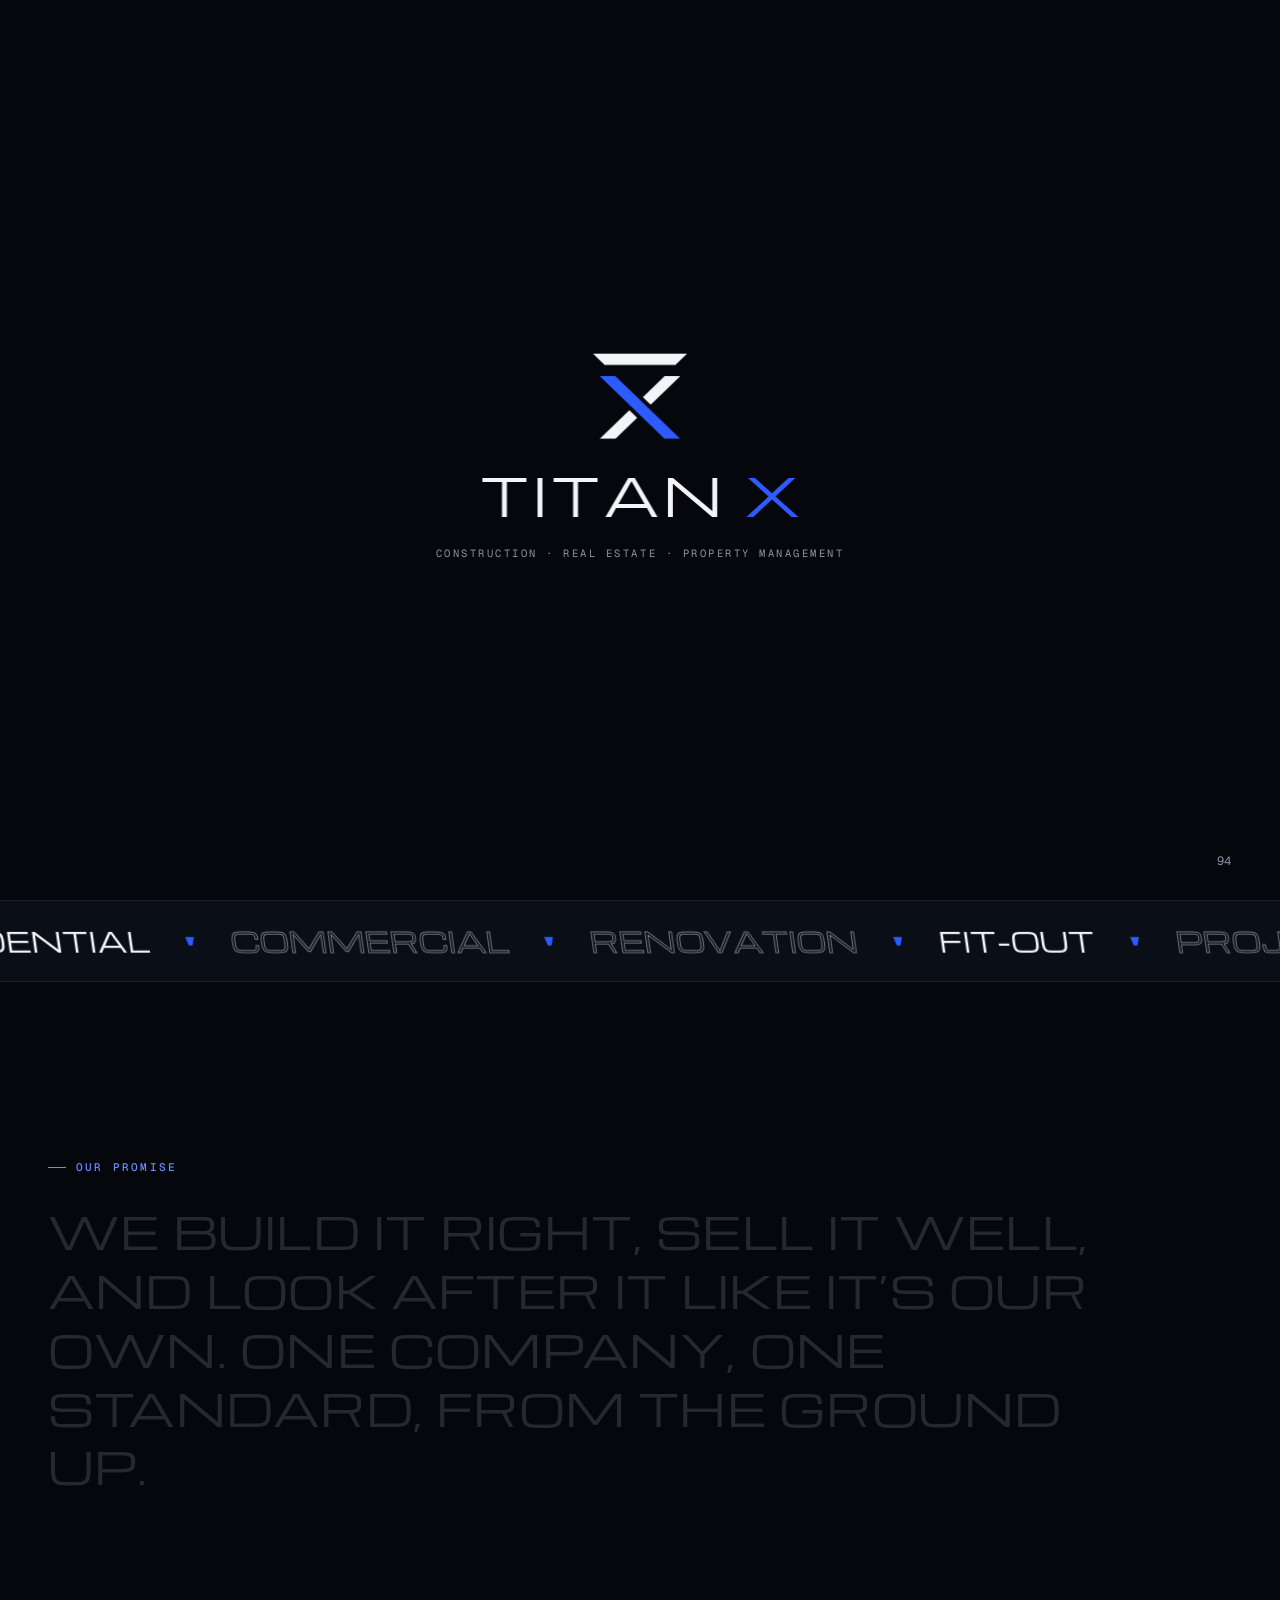
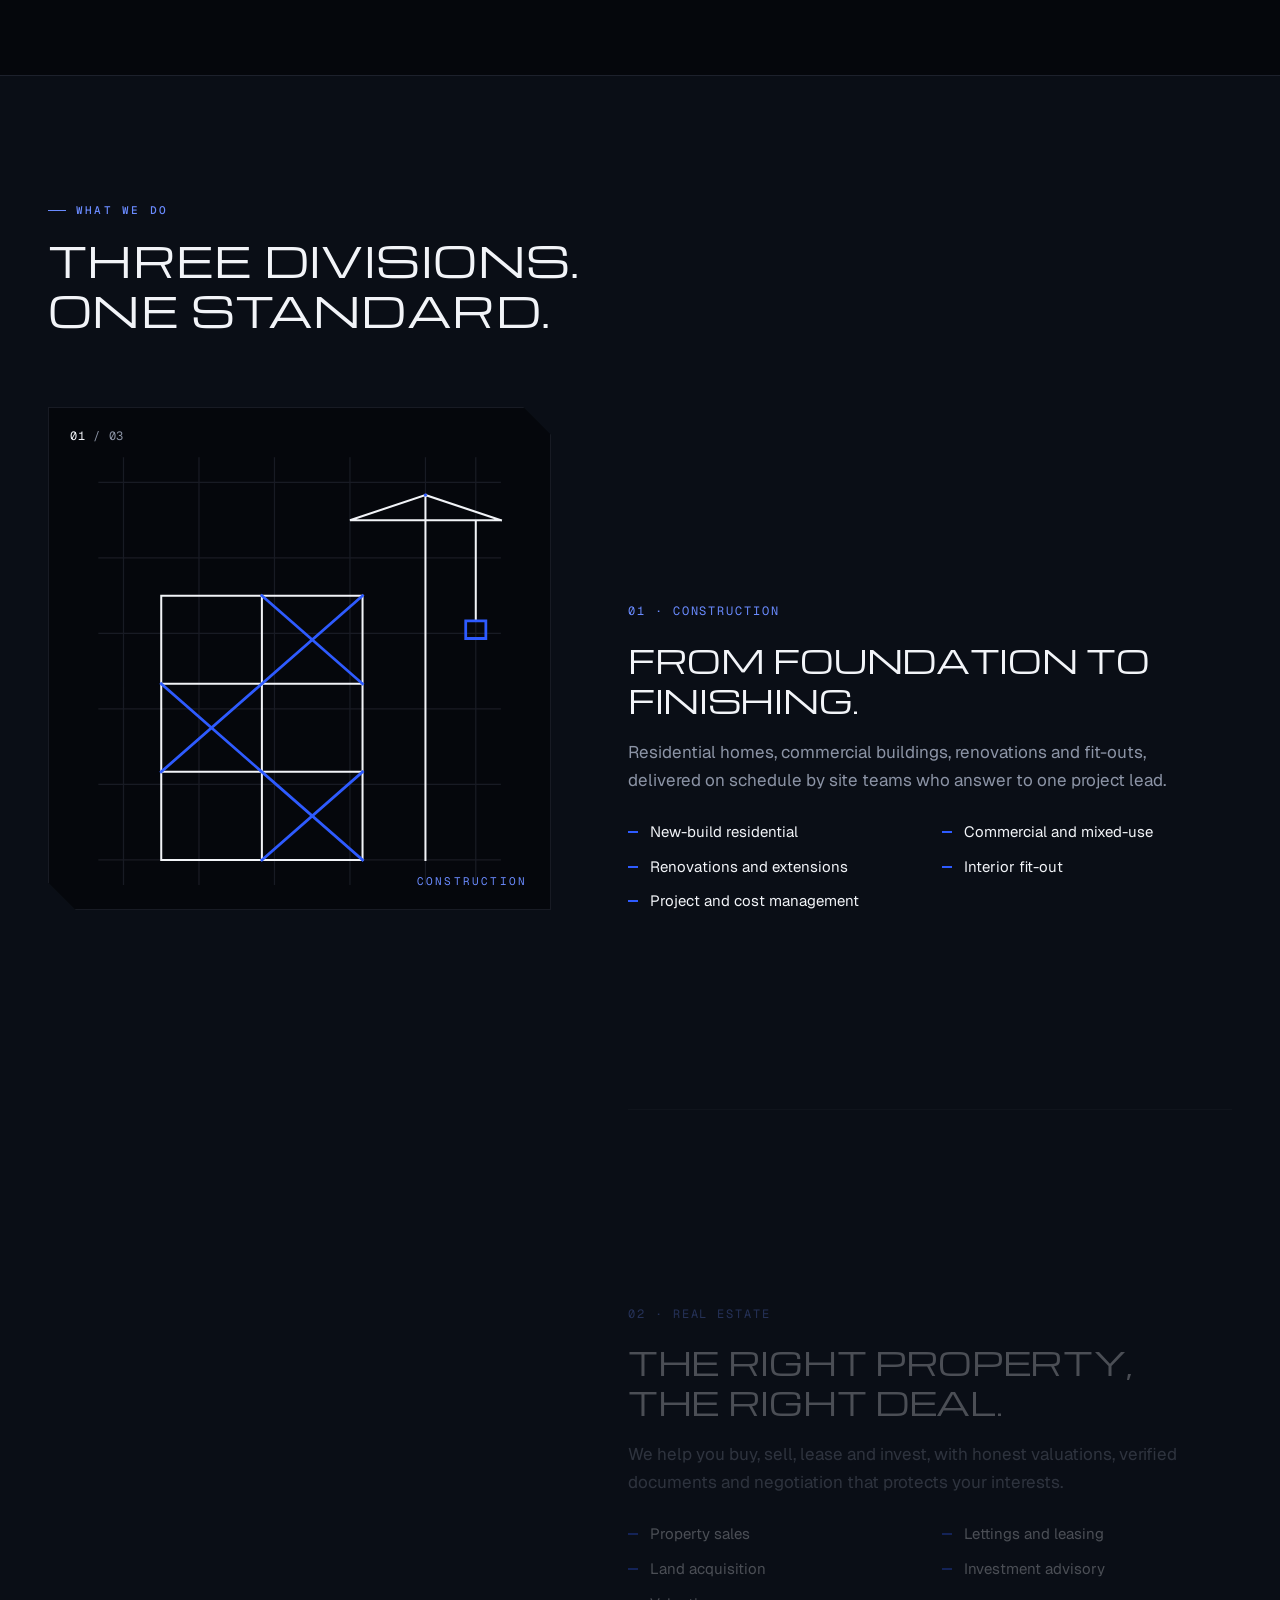
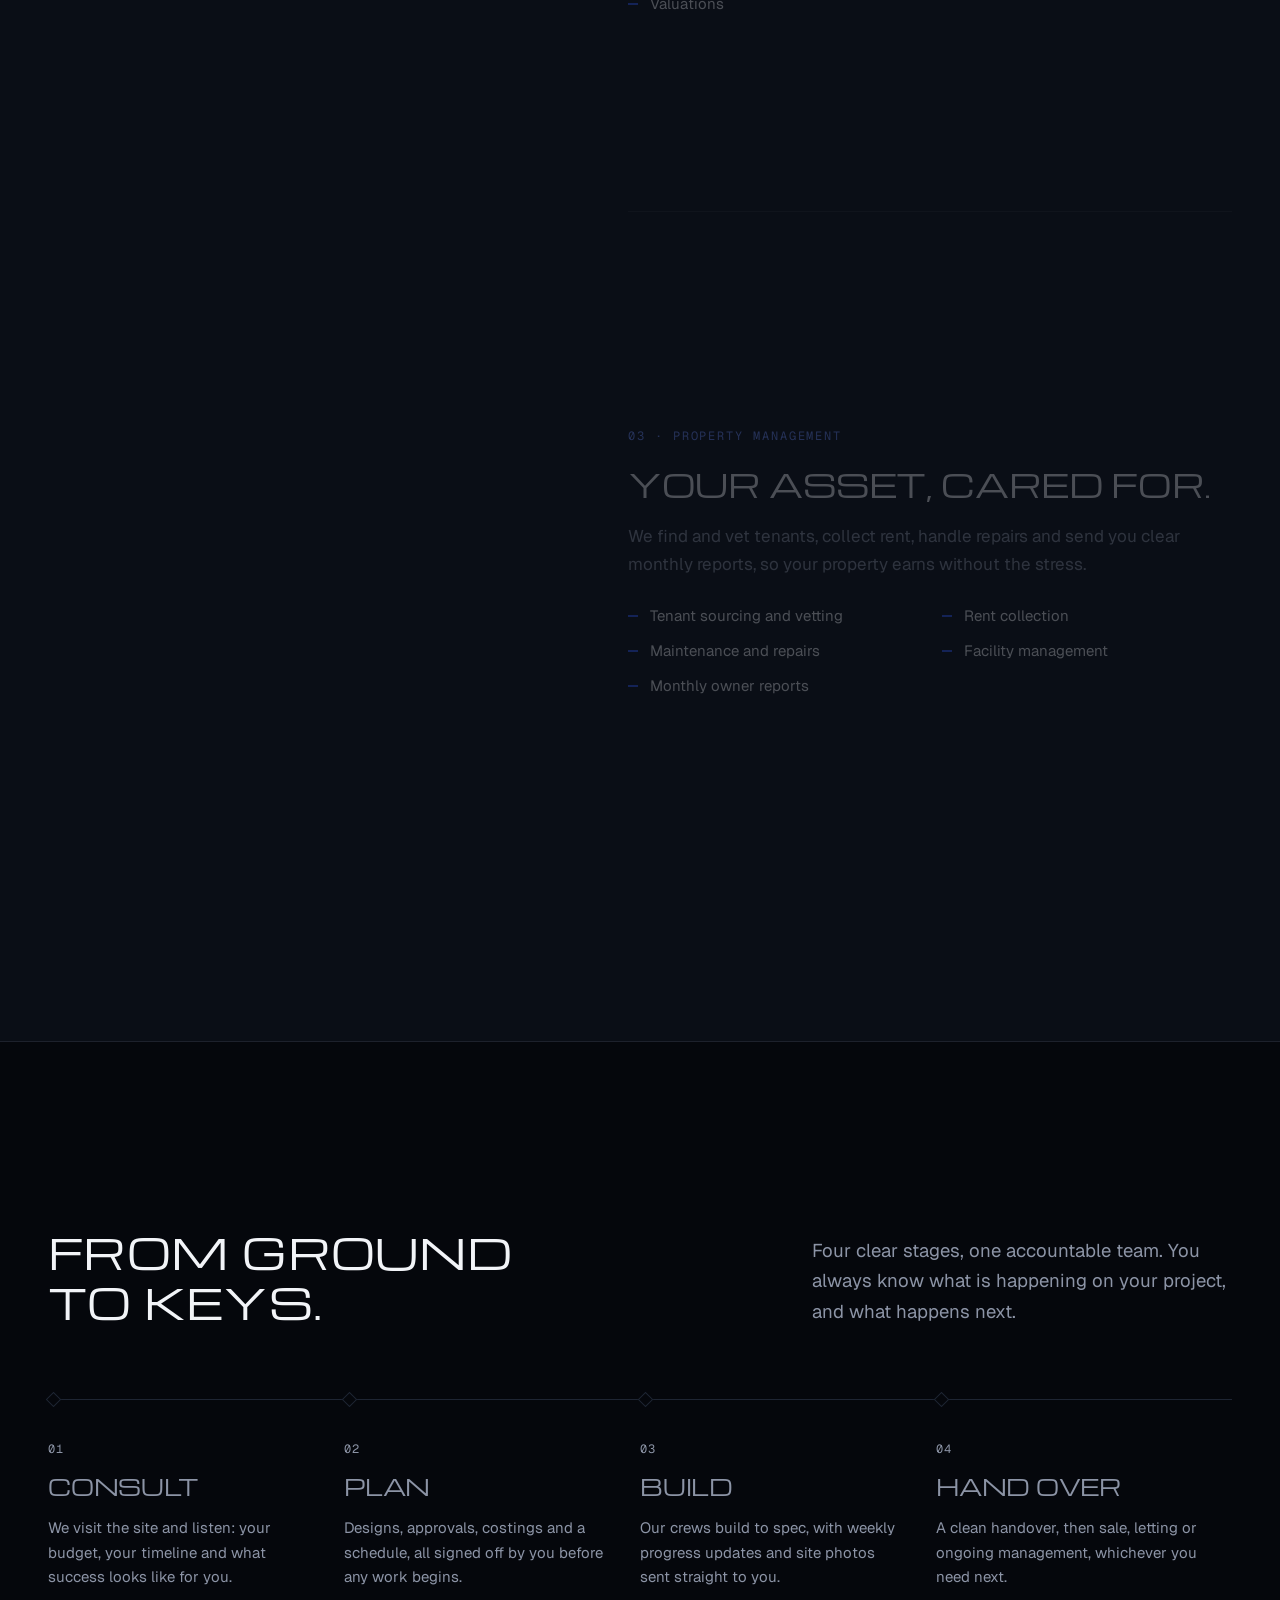
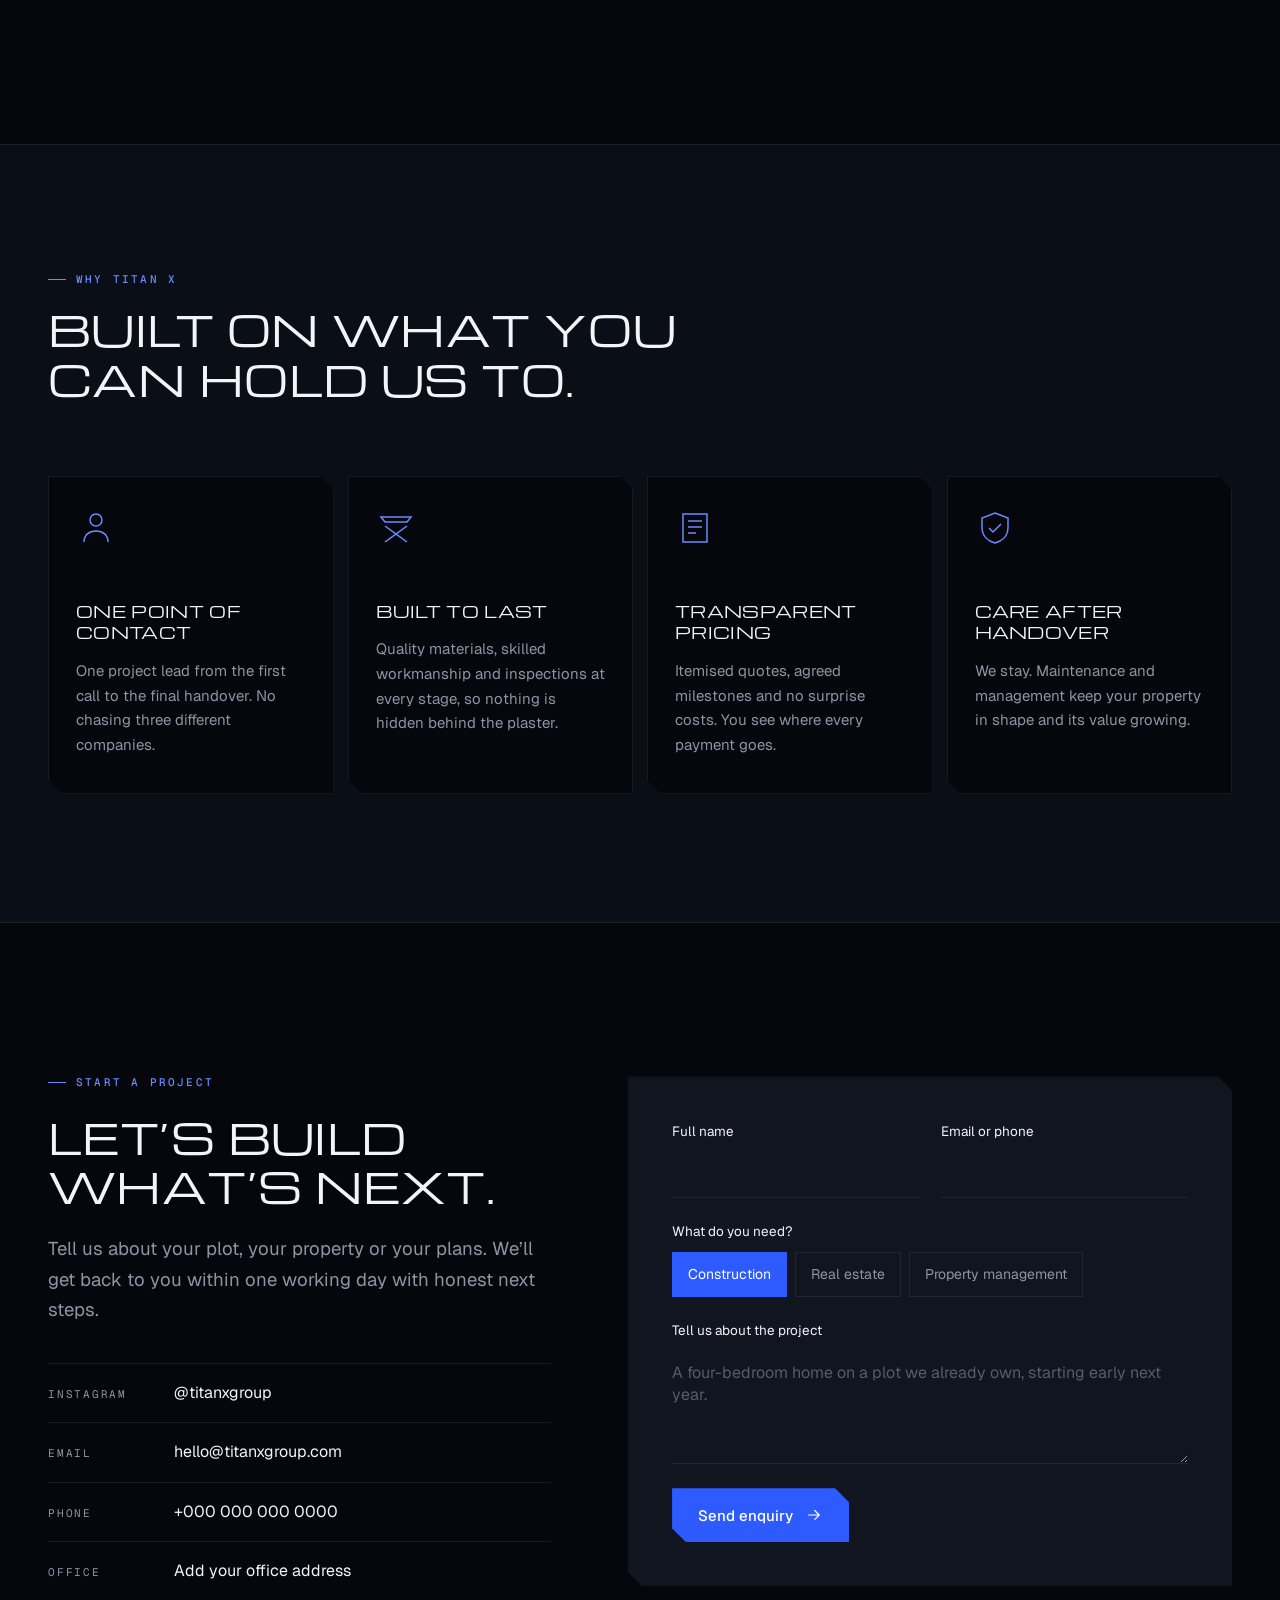
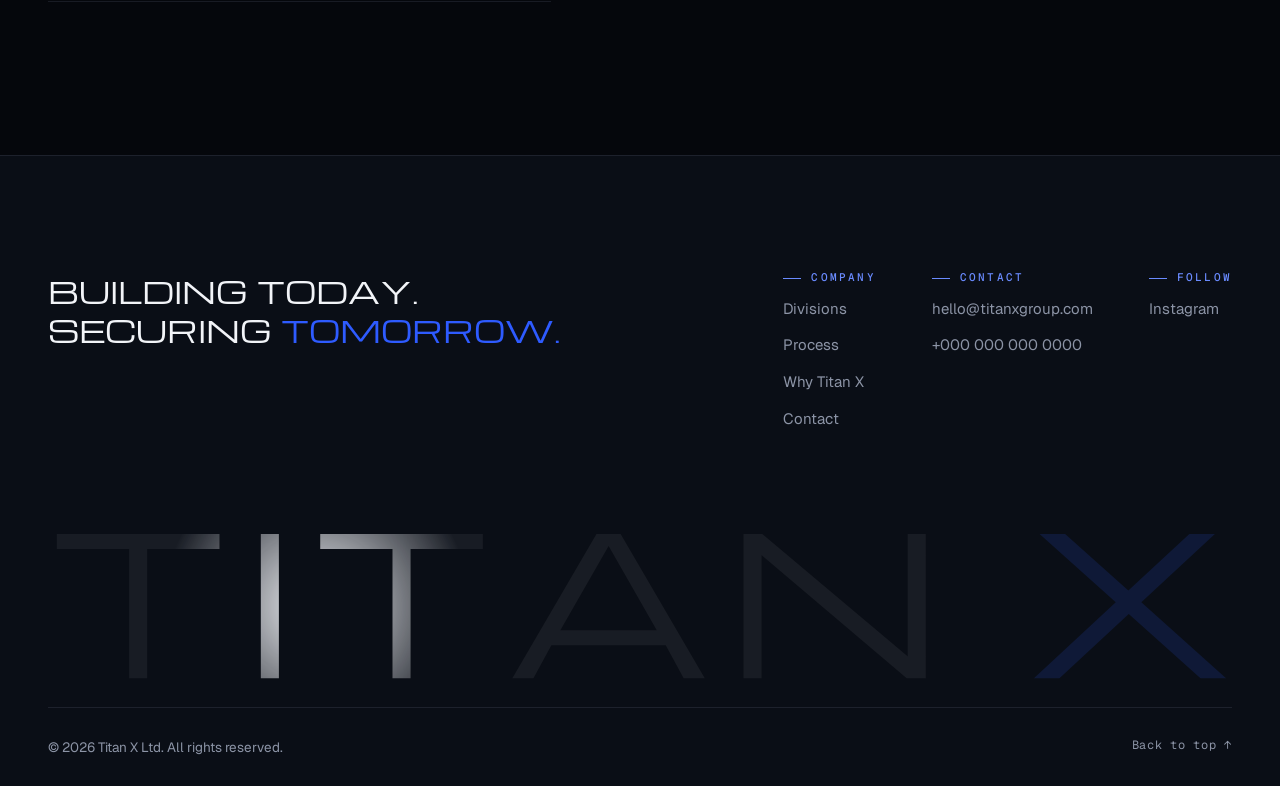
<file: website/index.html>
<!doctype html>
<html lang="en" class="is-loading">
<head>
<meta charset="utf-8">
<meta name="viewport" content="width=device-width, initial-scale=1, viewport-fit=cover">
<title>Titan X · Building today. Securing tomorrow.</title>
<meta name="description" content="Titan X builds, sells and manages property under one roof: construction, real estate and property management delivered by one accountable team.">
<meta name="theme-color" content="#05070C">
<meta property="og:type" content="website">
<meta property="og:site_name" content="Titan X">
<meta property="og:title" content="Titan X · Building today. Securing tomorrow.">
<meta property="og:description" content="Construction, real estate and property management under one roof.">
<link rel="icon" type="image/svg+xml" href="favicon.svg">
<link rel="preconnect" href="https://fonts.googleapis.com">
<link rel="preconnect" href="https://fonts.gstatic.com" crossorigin>
<link rel="stylesheet" href="https://fonts.googleapis.com/css2?family=Michroma&family=Geist:wght@300;400;500&family=Geist+Mono:wght@400;500&display=swap">
<link rel="stylesheet" href="style.css">
<script>
  // Skip the intro for visitors who prefer less motion
  if (matchMedia("(prefers-reduced-motion: reduce)").matches) document.documentElement.classList.remove("is-loading");
</script>
</head>
<body>
<svg width="0" height="0" style="position:absolute" aria-hidden="true">
<defs><mask id="tx-weave" maskUnits="userSpaceOnUse" x="0" y="0" width="100" height="100"><rect width="100" height="100" fill="#fff"/><polygon points="14,34 28,34 86,90 72,90" fill="#000" stroke="#000" stroke-width="7"/></mask></defs>
<symbol id="tx-mark" viewBox="0 0 100 100"><polygon points="8,14 92,14 81.6,24 18.4,24" fill="currentColor"/><polygon points="72,34 86,34 28,90 14,90" fill="currentColor" mask="url(#tx-weave)"/><polygon points="14,34 28,34 86,90 72,90" style="fill:var(--blue)"/></symbol>
<symbol id="tx-word" viewBox="0 0 819 100" fill="currentColor"><path d="M56.1 100.0V10.4H6.1V0.0H118.6V10.4H68.6V100.0Z" /><path d="M147.2 100.0V0.0H159.7V100.0Z" /><path d="M238.3 100.0V10.4H188.3V0.0H300.8V10.4H250.8V100.0Z" /><path d="M321.1 100.0 379.4 0.0H396.1L454.4 100.0H439.8L427.3 77.0H348.2L335.7 100.0ZM354.4 66.6H421.1L387.8 8.3Z" /><path d="M481.1 100.0V0.0H494.1L594.6 84.5H594.7V0.0H607.2V100.0H594.2L493.7 14.7H493.6V100.0Z" /><path d="M681.8 100.0 738.6 47.2 685.9 0.0H703.6L747.3 39.1L789.5 0.0H807.2L756.3 47.2L815.1 100.0H797.4L747.6 55.3L699.5 100.0Z" style="fill:var(--blue)"/></symbol>
</svg>
<a class="skip-link" href="#main">Skip to content</a>

<!-- intro: the Truss mark assembles, then the curtain lifts -->
<div class="loader" data-loader aria-hidden="true">
  <div class="loader-inner">
    <svg class="ld-mark" viewBox="0 0 100 100">
      <polygon class="ld-beam" points="8,14 92,14 81.6,24 18.4,24"/>
      <g class="ld-back"><polygon points="72,34 86,34 28,90 14,90" mask="url(#tx-weave)"/></g>
      <g class="ld-front"><polygon points="14,34 28,34 86,90 72,90"/></g>
    </svg>
    <svg class="ld-word" viewBox="0 0 819 100"><path class="ld-l" style="--i:0" d="M56.1 100.0V10.4H6.1V0.0H118.6V10.4H68.6V100.0Z" /><path class="ld-l" style="--i:1" d="M147.2 100.0V0.0H159.7V100.0Z" /><path class="ld-l" style="--i:2" d="M238.3 100.0V10.4H188.3V0.0H300.8V10.4H250.8V100.0Z" /><path class="ld-l" style="--i:3" d="M321.1 100.0 379.4 0.0H396.1L454.4 100.0H439.8L427.3 77.0H348.2L335.7 100.0ZM354.4 66.6H421.1L387.8 8.3Z" /><path class="ld-l" style="--i:4" d="M481.1 100.0V0.0H494.1L594.6 84.5H594.7V0.0H607.2V100.0H594.2L493.7 14.7H493.6V100.0Z" /><path class="ld-l" style="--i:5" d="M681.8 100.0 738.6 47.2 685.9 0.0H703.6L747.3 39.1L789.5 0.0H807.2L756.3 47.2L815.1 100.0H797.4L747.6 55.3L699.5 100.0Z"/></svg>
    <span class="ld-tag mono">Construction · Real estate · Property management</span>
  </div>
  <div class="ld-count mono"><span data-count>00</span></div>
</div>

<div class="cursor" aria-hidden="true"><span class="cursor-dot"></span><span class="cursor-ring"></span></div>
<div class="progress" aria-hidden="true"><span></span></div>

<header class="site-header">
  <div class="container nav">
    <a class="brand" href="#top" aria-label="Titan X, back to top">
      <svg class="brand-mark" aria-hidden="true"><use href="#tx-mark"/></svg>
      <svg class="brand-word" viewBox="0 0 819 100" aria-hidden="true"><use href="#tx-word"/></svg>
    </a>
    <nav aria-label="Main">
      <ul class="nav-links">
        <li><a href="#divisions">Divisions</a></li>
        <li><a href="#process">Process</a></li>
        <li><a href="#why">Why Titan X</a></li>
        <li><a href="#contact">Contact</a></li>
      </ul>
    </nav>
    <div class="nav-cta">
      <a class="btn btn-sm btn-blue cut hide-sm" href="#contact" data-magnetic><span>Start a project</span><svg class="icon" viewBox="0 0 24 24" aria-hidden="true"><path d="M5 12h14M13 6l6 6-6 6"/></svg></a>
      <button type="button" class="menu-toggle" data-menu aria-label="Open menu" aria-controls="drawer" aria-expanded="false"><span></span><span></span></button>
    </div>
  </div>
</header>

<div class="drawer" id="drawer" hidden>
  <nav class="container drawer-links" aria-label="Mobile">
    <a href="#divisions"><span class="mono">01</span>Divisions</a>
    <a href="#process"><span class="mono">02</span>Process</a>
    <a href="#why"><span class="mono">03</span>Why Titan X</a>
    <a href="#contact"><span class="mono">04</span>Contact</a>
  </nav>
  <div class="container drawer-foot">
    <a class="btn btn-blue cut" href="#contact">Start a project <svg class="icon" viewBox="0 0 24 24" aria-hidden="true"><path d="M5 12h14M13 6l6 6-6 6"/></svg></a>
    <a class="mono" href="https://www.instagram.com/titanxgroup" target="_blank" rel="noopener">@titanxgroup</a>
  </div>
</div>

<main id="main">

<!-- HERO -->
<section class="hero" id="top">
  <canvas class="hero-canvas" data-hero aria-hidden="true"></canvas>
  <div class="hero-glow" aria-hidden="true"></div>
  <div class="container hero-inner">
    <div class="hero-copy">
      <span class="eyebrow hero-in" style="--d:0">Construction · Real estate · Property management</span>
      <h1 class="hero-title">
        <span class="line"><span class="hero-in" style="--d:1">Building today.</span></span>
        <span class="line"><span class="hero-in" style="--d:2">Securing</span></span>
        <span class="line"><span class="hero-in accent" style="--d:3">tomorrow.</span></span>
      </h1>
      <p class="lead hero-in" style="--d:4">Titan X builds, sells and manages property under one roof. One team takes your project from the first drawing to the keys, and looks after it long after.</p>
      <div class="actions hero-in" style="--d:5">
        <a class="btn btn-blue cut" href="#contact" data-magnetic><span>Start a project</span><svg class="icon" viewBox="0 0 24 24" aria-hidden="true"><path d="M5 12h14M13 6l6 6-6 6"/></svg></a>
        <a class="btn btn-ghost cut" href="#divisions" data-magnetic><span>Explore our divisions</span></a>
      </div>
    </div>
  </div>
  <div class="container hero-foot hero-in" style="--d:6">
    <a href="#div-construction"><span class="mono">01</span><strong>Build</strong><span>Residential and commercial construction</span></a>
    <a href="#div-realestate"><span class="mono">02</span><strong>Sell and lease</strong><span>Sales, lettings and investment</span></a>
    <a href="#div-management"><span class="mono">03</span><strong>Manage</strong><span>Tenants, rent and maintenance</span></a>
    <span class="scroll-cue mono" aria-hidden="true"><i></i>Scroll</span>
  </div>
</section>

<!-- MARQUEE -->
<div class="marquee" data-marquee aria-label="Our services">
  <div class="marquee-track" data-track>
    <span>Residential</span><i></i><span>Commercial</span><i></i><span>Renovation</span><i></i><span>Fit-out</span><i></i><span>Project management</span><i></i><span>Sales</span><i></i><span>Lettings</span><i></i><span>Investment</span><i></i><span>Facility management</span><i></i><span>Maintenance</span><i></i>
  </div>
</div>

<!-- STATEMENT -->
<section class="statement">
  <div class="container">
    <span class="eyebrow" data-reveal>Our promise</span>
    <p class="statement-text" data-scrub>We build it right, sell it well, and look after it like it’s our own. One company, one standard, from the ground up.</p>
  </div>
</section>

<!-- DIVISIONS -->
<section class="divisions" id="divisions">
  <div class="container">
    <div class="sec-head">
      <span class="eyebrow" data-reveal>What we do</span>
      <h2 data-split>Three divisions. One standard.</h2>
    </div>
    <div class="div-grid">
      <div class="div-visual" aria-hidden="true">
        <div class="div-visual-inner">
          <div class="dv-index mono"><span data-dv-num>01</span> / 03</div>
          <svg class="dv-art" viewBox="0 0 400 400" data-dv-art>
            <!-- grid -->
            <g class="dv-grid">
              <path d="M40 360H360M40 300H360M40 240H360M40 180H360M40 120H360M40 60H360M60 40V380M120 40V380M180 40V380M240 40V380M300 40V380M340 40V380"/>
            </g>
            <!-- 01 construction: steel frame with cross-bracing and a crane -->
            <g class="dv-scene" data-scene="0">
              <path pathLength="1" d="M90 360V150M170 360V150M250 360V150M90 150H250M90 220H250M90 290H250M90 360H250"/>
              <path pathLength="1" class="b" d="M90 290L170 220M170 290L90 220M170 360L250 290M250 360L170 290M170 220L250 150M250 220L170 150"/>
              <path pathLength="1" d="M300 360V70M280 90H360M300 70L360 90M300 70L240 90H300M340 90V170"/>
              <path pathLength="1" class="b" d="M332 170h16v14h-16z"/>
            </g>
            <!-- 02 real estate: house with roof, window grid and key -->
            <g class="dv-scene" data-scene="1">
              <path pathLength="1" class="b" d="M70 210L200 90L330 210"/>
              <path pathLength="1" d="M100 190V350H300V190"/>
              <path pathLength="1" d="M175 350V270H225V350"/>
              <path pathLength="1" class="b" d="M180 160h18v18h-18zM202 160h18v18h-18zM180 182h18v18h-18zM202 182h18v18h-18z"/>
              <path pathLength="1" d="M60 350H340"/>
              <path pathLength="1" class="b" d="M255 300a14 14 0 1 0 0.1 0M269 314H310M296 314v12M306 314v8"/>
            </g>
            <!-- 03 property management: tower with lit windows and a shield -->
            <g class="dv-scene" data-scene="2">
              <path pathLength="1" d="M110 360V80H230V360M230 160H300V360M80 360H330"/>
              <path pathLength="1" d="M130 110h20v20h-20zM170 110h20v20h-20zM130 150h20v20h-20zM170 150h20v20h-20zM130 190h20v20h-20zM170 190h20v20h-20zM130 230h20v20h-20zM170 230h20v20h-20zM130 270h20v20h-20zM170 270h20v20h-20zM250 190h30v20h-30zM250 230h30v20h-30zM250 270h30v20h-30z"/>
              <path pathLength="1" class="b" d="M300 70L340 84V116C340 140 322 154 300 162C278 154 260 140 260 116V84Z"/>
              <path pathLength="1" class="b" d="M283 114L296 127L318 104"/>
            </g>
          </svg>
          <div class="dv-caption mono" data-dv-cap>Construction</div>
        </div>
      </div>

      <div class="div-list">
        <article class="div-block" id="div-construction" data-div="0">
          <span class="num mono">01 · Construction</span>
          <h3>From foundation to finishing.</h3>
          <p>Residential homes, commercial buildings, renovations and fit-outs, delivered on schedule by site teams who answer to one project lead.</p>
          <ul class="ticks">
            <li>New-build residential</li><li>Commercial and mixed-use</li><li>Renovations and extensions</li><li>Interior fit-out</li><li>Project and cost management</li>
          </ul>
        </article>
        <article class="div-block" id="div-realestate" data-div="1">
          <span class="num mono">02 · Real estate</span>
          <h3>The right property, the right deal.</h3>
          <p>We help you buy, sell, lease and invest, with honest valuations, verified documents and negotiation that protects your interests.</p>
          <ul class="ticks">
            <li>Property sales</li><li>Lettings and leasing</li><li>Land acquisition</li><li>Investment advisory</li><li>Valuations</li>
          </ul>
        </article>
        <article class="div-block" id="div-management" data-div="2">
          <span class="num mono">03 · Property management</span>
          <h3>Your asset, cared for.</h3>
          <p>We find and vet tenants, collect rent, handle repairs and send you clear monthly reports, so your property earns without the stress.</p>
          <ul class="ticks">
            <li>Tenant sourcing and vetting</li><li>Rent collection</li><li>Maintenance and repairs</li><li>Facility management</li><li>Monthly owner reports</li>
          </ul>
        </article>
      </div>
    </div>
  </div>
</section>

<!-- PROCESS -->
<section class="process-sec" id="process" data-process>
  <div class="container">
    <div class="sec-head row">
      <div>
        <span class="eyebrow" data-reveal>How we work</span>
        <h2 data-split>From ground to keys.</h2>
      </div>
      <p class="lead" data-reveal>Four clear stages, one accountable team. You always know what is happening on your project, and what happens next.</p>
    </div>
    <div class="process-rail" aria-hidden="true"><span></span></div>
    <ol class="process">
      <li data-step><span class="node"></span><span class="num mono">01</span><h3>Consult</h3><p>We visit the site and listen: your budget, your timeline and what success looks like for you.</p></li>
      <li data-step><span class="node"></span><span class="num mono">02</span><h3>Plan</h3><p>Designs, approvals, costings and a schedule, all signed off by you before any work begins.</p></li>
      <li data-step><span class="node"></span><span class="num mono">03</span><h3>Build</h3><p>Our crews build to spec, with weekly progress updates and site photos sent straight to you.</p></li>
      <li data-step><span class="node"></span><span class="num mono">04</span><h3>Hand over</h3><p>A clean handover, then sale, letting or ongoing management, whichever you need next.</p></li>
    </ol>
  </div>
</section>

<!-- WHY -->
<section class="why" id="why">
  <div class="container">
    <div class="sec-head">
      <span class="eyebrow" data-reveal>Why Titan X</span>
      <h2 data-split>Built on what you can hold us to.</h2>
    </div>
    <div class="cards">
      <article class="card cut" data-spot data-reveal>
        <svg class="card-ic" viewBox="0 0 40 40" aria-hidden="true"><path d="M20 6a6 6 0 1 1 0 12a6 6 0 0 1 0-12zM8 34c0-7 5-11 12-11s12 4 12 11"/></svg>
        <h3>One point of contact</h3>
        <p>One project lead from the first call to the final handover. No chasing three different companies.</p>
      </article>
      <article class="card cut" data-spot data-reveal>
        <svg class="card-ic" viewBox="0 0 40 40" aria-hidden="true"><path d="M5 9h30l-4 5H9zM9 18l22 16M31 18L9 34"/></svg>
        <h3>Built to last</h3>
        <p>Quality materials, skilled workmanship and inspections at every stage, so nothing is hidden behind the plaster.</p>
      </article>
      <article class="card cut" data-spot data-reveal>
        <svg class="card-ic" viewBox="0 0 40 40" aria-hidden="true"><path d="M8 6h24v28H8zM13 13h14M13 19h14M13 25h8"/></svg>
        <h3>Transparent pricing</h3>
        <p>Itemised quotes, agreed milestones and no surprise costs. You see where every payment goes.</p>
      </article>
      <article class="card cut" data-spot data-reveal>
        <svg class="card-ic" viewBox="0 0 40 40" aria-hidden="true"><path d="M20 5l13 5v10c0 8-6 13-13 15C13 33 7 28 7 20V10zM14 20l4 4 8-8"/></svg>
        <h3>Care after handover</h3>
        <p>We stay. Maintenance and management keep your property in shape and its value growing.</p>
      </article>
    </div>
  </div>
</section>

<!-- CONTACT -->
<section class="contact" id="contact">
  <div class="container contact-grid">
    <div class="contact-copy">
      <span class="eyebrow" data-reveal>Start a project</span>
      <h2 data-split>Let’s build what’s next.</h2>
      <p class="lead" data-reveal>Tell us about your plot, your property or your plans. We’ll get back to you within one working day with honest next steps.</p>
      <ul class="contact-list" data-reveal>
        <li><span class="mono">Instagram</span><a href="https://www.instagram.com/titanxgroup" target="_blank" rel="noopener">@titanxgroup</a></li>
        <li><span class="mono">Email</span><a href="mailto:hello@titanxgroup.com">hello@titanxgroup.com</a></li>
        <li><span class="mono">Phone</span><a href="tel:+0000000000000">+000 000 000 0000</a></li>
        <li><span class="mono">Office</span><span>Add your office address</span></li>
      </ul>
    </div>
    <form class="form cut" id="project-form" novalidate data-reveal>
      <div class="form-grid">
        <div class="field"><label for="f-name">Full name</label><input id="f-name" name="name" autocomplete="name" required></div>
        <div class="field"><label for="f-contact">Email or phone</label><input id="f-contact" name="contact" autocomplete="email" required></div>
        <fieldset class="field full">
          <legend>What do you need?</legend>
          <div class="seg">
            <label><input type="radio" name="need" value="Construction" checked><span>Construction</span></label>
            <label><input type="radio" name="need" value="Real estate"><span>Real estate</span></label>
            <label><input type="radio" name="need" value="Property management"><span>Property management</span></label>
          </div>
        </fieldset>
        <div class="field full"><label for="f-msg">Tell us about the project</label><textarea id="f-msg" name="message" rows="4" placeholder="A four-bedroom home on a plot we already own, starting early next year." required></textarea></div>
      </div>
      <p class="form-error" id="form-error" role="alert" hidden></p>
      <button class="btn btn-blue cut" type="submit" data-magnetic><span>Send enquiry</span><svg class="icon" viewBox="0 0 24 24" aria-hidden="true"><path d="M5 12h14M13 6l6 6-6 6"/></svg></button>
    </form>
    <div class="form-done cut" id="form-done" tabindex="-1" hidden>
      <svg class="done-ic" viewBox="0 0 48 48" aria-hidden="true"><path pathLength="1" d="M12 25l8 8 16-17"/></svg>
      <h3>Thank you. We’ve got it.</h3>
      <p>A member of the Titan X team will be in touch within one working day.</p>
    </div>
  </div>
</section>
</main>

<footer class="site-footer">
  <div class="container">
    <div class="footer-top">
      <p class="footer-line">Building today.<br>Securing <span class="accent">tomorrow.</span></p>
      <div class="footer-cols">
        <div><span class="eyebrow">Company</span><a href="#divisions">Divisions</a><a href="#process">Process</a><a href="#why">Why Titan X</a><a href="#contact">Contact</a></div>
        <div><span class="eyebrow">Contact</span><a href="mailto:hello@titanxgroup.com">hello@titanxgroup.com</a><a href="tel:+0000000000000">+000 000 000 0000</a></div>
        <div><span class="eyebrow">Follow</span><a href="https://www.instagram.com/titanxgroup" target="_blank" rel="noopener">Instagram</a></div>
      </div>
    </div>
    <div class="footer-word" data-footword aria-hidden="true">
      <svg viewBox="0 0 819 100"><use href="#tx-word"/></svg>
      <svg class="fw-lit" viewBox="0 0 819 100"><use href="#tx-word"/></svg>
    </div>
    <div class="footer-bottom">
      <span>© 2026 Titan X Ltd. All rights reserved.</span>
      <a class="mono to-top" href="#top">Back to top ↑</a>
    </div>
  </div>
</footer>

<script src="hero.js" defer></script>
<script src="main.js" defer></script>
</body>
</html>
</file>
<file: website/style.css>
/* Titan X
   Palette: Ink, Carbon, Steel, Silver, Cobalt. Michroma / Geist / Geist Mono.
   Signature detail: corners cut at the angle of the Truss mark's beam (.cut). */

:root {
  --ink: #05070C;
  --carbon: #0A0E16;
  --graphite: #10151F;
  --steel: #1E2533;
  --silver: #F2F4F8;
  --muted: #8C94A6;
  --blue: #2E5BFF;
  --blue-hi: #6A8BFF;
  --line: rgba(160, 174, 200, .12);

  --f-display: "Michroma", "Eurostile", "Helvetica Neue", sans-serif;
  --f-body: "Geist", "Helvetica Neue", "Segoe UI", system-ui, sans-serif;
  --f-mono: "Geist Mono", ui-monospace, "SF Mono", Menlo, monospace;

  --cut: 14px;
  --max: 1280px;
  --gutter: clamp(16px, 4vw, 48px);
  --header-h: 76px;
  --ease: cubic-bezier(.2, .7, .1, 1);
  --ease-io: cubic-bezier(.7, 0, .2, 1);
  color-scheme: dark;
}

*, *::before, *::after { box-sizing: border-box; }
html { background: var(--ink); scroll-behavior: smooth; scroll-padding-top: calc(var(--header-h) + 12px); -webkit-text-size-adjust: 100%; }
html.is-loading { overflow: hidden; }
body { margin: 0; background: var(--ink); color: var(--silver); font: 400 16px/1.65 var(--f-body); -webkit-font-smoothing: antialiased; overflow-x: hidden; }
img, svg { display: block; }
a { color: inherit; }
p { margin: 0; }
h1, h2, h3 { margin: 0; font-weight: 400; }
h2 { font: 400 clamp(24px, 3.3vw, 44px)/1.18 var(--f-display); letter-spacing: .01em; text-transform: uppercase; text-wrap: balance; }
h3 { font: 500 20px/1.3 var(--f-body); letter-spacing: -0.01em; }
ul, ol { margin: 0; padding: 0; list-style: none; }
[hidden] { display: none !important; }
:focus-visible { outline: 2px solid var(--blue-hi); outline-offset: 3px; }
::selection { background: var(--blue); color: #fff; }

.container { width: 100%; max-width: var(--max); margin: 0 auto; padding-inline: var(--gutter); }
.cut { clip-path: polygon(0 0, calc(100% - var(--cut)) 0, 100% var(--cut), 100% 100%, var(--cut) 100%, 0 calc(100% - var(--cut))); }
.eyebrow { display: inline-flex; align-items: center; gap: 10px; font: 500 11px/1.2 var(--f-mono); letter-spacing: .2em; text-transform: uppercase; color: var(--blue-hi); }
.eyebrow::before { content: ""; width: 18px; height: 1px; background: currentColor; }
.mono { font-family: var(--f-mono); font-size: 12px; letter-spacing: .06em; color: var(--muted); }
.lead { font-size: clamp(16px, 1.45vw, 19px); line-height: 1.65; color: var(--muted); max-width: 54ch; }
.accent { color: var(--blue); }
.icon { width: 18px; height: 18px; fill: none; stroke: currentColor; stroke-width: 1.6; stroke-linecap: square; flex-shrink: 0; }
.skip-link { position: absolute; left: 16px; top: -60px; background: var(--blue); color: #fff; padding: 10px 14px; z-index: 300; }
.skip-link:focus { top: 12px; }

/* buttons */
.btn { position: relative; display: inline-flex; align-items: center; justify-content: center; gap: 12px; font: 500 15px/1 var(--f-body); padding: 18px 26px; text-decoration: none; border: 0; cursor: pointer; white-space: nowrap; overflow: hidden; isolation: isolate; transition: color .3s, box-shadow .3s; }
.btn > * { position: relative; z-index: 1; }
.btn-sm { padding: 13px 18px; font-size: 14px; }
.btn-blue { background: var(--blue); color: #fff; }
.btn-blue::before { content: ""; position: absolute; inset: 0; z-index: 0; background: var(--silver); transform: translateY(101%); transition: transform .45s var(--ease); }
.btn-blue:hover { color: var(--ink); }
.btn-blue:hover::before { transform: translateY(0); }
.btn-ghost { background: transparent; color: var(--silver); box-shadow: inset 0 0 0 1px var(--steel); }
.btn-ghost:hover { box-shadow: inset 0 0 0 1px var(--blue); }
.btn .icon { transition: transform .3s var(--ease); }
.btn:hover .icon { transform: translateX(4px); }

/* intro */
.loader { position: fixed; inset: 0; z-index: 200; display: grid; place-items: center; background: var(--ink); pointer-events: none; opacity: 0; visibility: hidden; clip-path: inset(0 0 0 0); cursor: pointer; }
.is-loading .loader { opacity: 1; visibility: visible; pointer-events: auto; }
.loader.lift { opacity: 1; visibility: visible; pointer-events: none; clip-path: inset(0 0 100% 0); transition: clip-path 1s var(--ease-io); }
.loader.gone { display: none; }
.loader-inner { display: grid; justify-items: center; gap: 28px; }
.ld-mark { width: clamp(76px, 10vw, 112px); overflow: visible; }
.ld-beam { fill: var(--silver); transform-origin: 50px 19px; transform: scaleX(0); animation: ld-beam .7s var(--ease) .15s forwards; }
.ld-back { fill: var(--silver); clip-path: inset(0 0 100% 0); animation: ld-wipe .6s var(--ease) .55s forwards; }
.ld-front { fill: var(--blue); clip-path: inset(0 0 100% 0); animation: ld-wipe .6s var(--ease) .8s forwards; }
.ld-word { width: clamp(200px, 26vw, 320px); overflow: visible; }
.ld-l { fill: var(--silver); opacity: 0; transform: translateY(40px); animation: ld-rise .7s var(--ease) forwards; animation-delay: calc(1.05s + var(--i) * .06s); }
.ld-l:last-child { fill: var(--blue); }
.ld-tag { opacity: 0; letter-spacing: .24em; text-transform: uppercase; font-size: 10.5px; animation: ld-fade .8s ease 1.55s forwards; text-align: center; padding-inline: 16px; }
.ld-count { position: absolute; right: var(--gutter); bottom: 28px; font-size: 12px; }
@keyframes ld-beam { to { transform: scaleX(1); } }
@keyframes ld-wipe { to { clip-path: inset(0 0 0 0); } }
@keyframes ld-rise { to { opacity: 1; transform: none; } }
@keyframes ld-fade { to { opacity: 1; } }

/* cursor */
.has-cursor body, .has-cursor a, .has-cursor button, .has-cursor label { cursor: none; }
.cursor { position: fixed; left: 0; top: 0; z-index: 250; pointer-events: none; display: none; mix-blend-mode: difference; }
.has-cursor .cursor { display: block; }
.cursor-dot, .cursor-ring { position: absolute; left: 0; top: 0; border-radius: 50%; transform: translate(-50%, -50%); }
.cursor-dot { width: 6px; height: 6px; background: #fff; }
.cursor-ring { width: 36px; height: 36px; border: 1px solid rgba(255, 255, 255, .6); transition: width .35s var(--ease), height .35s var(--ease), background .35s, border-color .35s; }
.cursor.is-hover .cursor-ring { width: 64px; height: 64px; background: rgba(255, 255, 255, .08); border-color: transparent; }
.cursor.is-down .cursor-ring { width: 28px; height: 28px; }

.progress { position: fixed; inset: 0 0 auto; height: 2px; z-index: 120; pointer-events: none; }
.progress span { display: block; height: 100%; background: var(--blue); transform-origin: 0 50%; transform: scaleX(var(--p, 0)); }

/* header */
.site-header { position: fixed; inset: 0 0 auto; z-index: 100; padding-top: env(safe-area-inset-top, 0px); transition: transform .5s var(--ease), background .3s, box-shadow .3s; }
.site-header.scrolled { background: rgba(5, 7, 12, .72); -webkit-backdrop-filter: blur(16px) saturate(140%); backdrop-filter: blur(16px) saturate(140%); box-shadow: 0 1px 0 var(--line); }
.site-header.hidden { transform: translateY(-100%); }
.nav { height: var(--header-h); display: flex; align-items: center; justify-content: space-between; gap: 24px; }
.brand { display: inline-flex; align-items: center; gap: 14px; text-decoration: none; color: var(--silver); }
.brand-mark { width: 34px; height: 34px; transition: transform .6s var(--ease); }
.brand:hover .brand-mark { transform: rotate(-8deg) scale(1.06); }
.brand-word { width: 118px; height: auto; }
.nav-links { display: flex; gap: 6px; }
.nav-links a { position: relative; display: block; text-decoration: none; font-size: 14.5px; color: var(--muted); padding: 10px 14px; transition: color .25s; }
.nav-links a::after { content: ""; position: absolute; left: 14px; right: 14px; bottom: 4px; height: 1px; background: var(--blue); transform: scaleX(0); transform-origin: right; transition: transform .4s var(--ease); }
.nav-links a:hover, .nav-links a.is-active { color: var(--silver); }
.nav-links a:hover::after, .nav-links a.is-active::after { transform: scaleX(1); transform-origin: left; }
.nav-cta { display: flex; align-items: center; gap: 12px; }
.menu-toggle { display: none; width: 46px; height: 46px; position: relative; background: transparent; border: 1px solid var(--steel); cursor: pointer; z-index: 2; }
.menu-toggle span { position: absolute; left: 13px; right: 13px; height: 1.5px; background: var(--silver); transition: transform .4s var(--ease), top .4s var(--ease); }
.menu-toggle span:first-child { top: 18px; }
.menu-toggle span:last-child { top: 26px; }
.menu-open .menu-toggle span:first-child { top: 22px; transform: rotate(45deg); }
.menu-open .menu-toggle span:last-child { top: 22px; transform: rotate(-45deg); }
.drawer { position: fixed; inset: 0; z-index: 90; background: var(--ink); display: flex; flex-direction: column; padding-top: calc(var(--header-h) + env(safe-area-inset-top, 0px)); padding-bottom: env(safe-area-inset-bottom, 0px); overflow-y: auto; animation: drawer-in .6s var(--ease-io); }
@keyframes drawer-in { from { clip-path: inset(0 0 100% 0); } to { clip-path: inset(0); } }
.drawer-links { display: grid; padding-block: 24px; }
.drawer-links a { display: flex; align-items: baseline; gap: 16px; font: 400 clamp(22px, 7vw, 34px)/1.3 var(--f-display); text-transform: uppercase; text-decoration: none; padding-block: 18px; border-bottom: 1px solid var(--line); opacity: 0; transform: translateY(20px); animation: ld-rise .6s var(--ease) forwards; }
.drawer-links a:nth-child(2) { animation-delay: .06s; } .drawer-links a:nth-child(3) { animation-delay: .12s; } .drawer-links a:nth-child(4) { animation-delay: .18s; }
.drawer-foot { display: grid; gap: 18px; margin-top: auto; padding-block: 24px 32px; }
body.menu-open { overflow: hidden; }

/* hero */
.hero { position: relative; min-height: 100svh; display: flex; flex-direction: column; justify-content: center; padding-top: calc(var(--header-h) + 40px); padding-bottom: 32px; overflow: hidden; }
.hero::before { content: ""; position: absolute; inset: 0; background-image: linear-gradient(var(--line) 1px, transparent 1px), linear-gradient(90deg, var(--line) 1px, transparent 1px); background-size: 72px 72px; -webkit-mask-image: radial-gradient(ellipse 70% 60% at 50% 40%, #000 10%, transparent 75%); mask-image: radial-gradient(ellipse 70% 60% at 50% 40%, #000 10%, transparent 75%); opacity: .45; pointer-events: none; }
.hero-canvas { position: absolute; inset: 0; width: 100%; height: 100%; }
.hero-glow { position: absolute; width: 60vw; height: 60vw; right: -12vw; top: 10%; background: radial-gradient(circle, rgba(46, 91, 255, .16), transparent 62%); pointer-events: none; }
.hero-inner { position: relative; z-index: 1; flex: 1; display: flex; align-items: center; }
.hero-copy { display: grid; gap: 28px; justify-items: start; max-width: 780px; }
.hero-title { font: 400 clamp(30px, 4.7vw, 66px)/1.14 var(--f-display); text-transform: uppercase; letter-spacing: .005em; }
.hero-title .line { display: block; overflow: hidden; padding-bottom: .06em; }
.hero-title .line > span { display: inline-block; }
.actions { display: flex; gap: 12px; flex-wrap: wrap; }
.hero-in { opacity: 0; transform: translateY(28px); }
.hero-title .hero-in { transform: translateY(105%); opacity: 1; }
.ready .hero-in { opacity: 1; transform: none; transition: opacity 1s var(--ease), transform 1.1s var(--ease); transition-delay: calc(var(--d) * .09s + .1s); }
.hero-foot { position: relative; z-index: 1; display: grid; grid-template-columns: repeat(3, minmax(0, 1fr)) auto; gap: 24px; align-items: end; margin-top: 48px; padding-top: 24px; border-top: 1px solid var(--line); }
.hero-foot a { display: grid; gap: 4px; text-decoration: none; padding-right: 16px; transition: transform .4s var(--ease); }
.hero-foot a:hover { transform: translateY(-3px); }
.hero-foot a .mono { color: var(--blue-hi); }
.hero-foot strong { font: 400 15px/1.3 var(--f-display); text-transform: uppercase; letter-spacing: .02em; }
.hero-foot a span:last-child { color: var(--muted); font-size: 14px; }
.scroll-cue { display: flex; align-items: center; gap: 10px; text-transform: uppercase; letter-spacing: .2em; font-size: 10.5px; }
.scroll-cue i { position: relative; width: 1px; height: 36px; background: var(--steel); overflow: hidden; }
.scroll-cue i::after { content: ""; position: absolute; left: 0; top: -40%; width: 1px; height: 40%; background: var(--blue-hi); animation: cue 2s var(--ease-io) infinite; }
@keyframes cue { to { top: 100%; } }

/* marquee */
.marquee { border-block: 1px solid var(--line); background: var(--carbon); overflow: hidden; padding-block: 26px; }
.marquee-track { display: flex; align-items: center; gap: 36px; width: max-content; will-change: transform; }
.marquee span { font: 400 clamp(18px, 2.2vw, 28px)/1 var(--f-display); text-transform: uppercase; white-space: nowrap; color: transparent; -webkit-text-stroke: 1px rgba(242, 244, 248, .45); transition: color .3s, -webkit-text-stroke-color .3s; }
.marquee span:nth-of-type(3n+1) { color: var(--silver); -webkit-text-stroke-color: transparent; }
.marquee span:hover { color: var(--blue); -webkit-text-stroke-color: transparent; }
.marquee i { width: 9px; height: 9px; flex-shrink: 0; background: var(--blue); clip-path: polygon(0 0, 100% 0, 70% 100%, 30% 100%); }

/* reveal */
[data-reveal] { opacity: 0; transform: translateY(32px); transition: opacity 1s var(--ease), transform 1.1s var(--ease); transition-delay: var(--rd, 0s); }
[data-reveal].in { opacity: 1; transform: none; }
.w { display: inline-block; overflow: hidden; vertical-align: top; padding-bottom: .08em; margin-bottom: -.08em; }
.w > span { display: inline-block; transform: translateY(110%); transition: transform 1s var(--ease); transition-delay: calc(var(--wi) * .05s); }
.in .w > span { transform: none; }

/* sections */
section { position: relative; }
.sec-head { display: grid; gap: 18px; margin-bottom: clamp(40px, 6vw, 72px); max-width: 820px; }
.sec-head.row { max-width: none; display: grid; grid-template-columns: minmax(0, 1fr) minmax(0, 420px); align-items: end; gap: 32px; }
.sec-head.row > div { display: grid; gap: 18px; }

/* statement */
.statement { padding-block: clamp(96px, 14vw, 180px); }
.statement .container { display: grid; gap: 28px; }
.statement-text { font: 400 clamp(22px, 3.4vw, 46px)/1.35 var(--f-display); text-transform: uppercase; letter-spacing: .005em; max-width: 26ch; }
.statement-text .sw { color: rgba(242, 244, 248, .14); transition: color .25s; }
.statement-text .sw.on { color: var(--silver); }
.statement-text .sw.on.hl { color: var(--blue); }

/* divisions */
.divisions { padding-block: clamp(80px, 10vw, 140px); background: var(--carbon); border-block: 1px solid var(--line); }
.div-grid { display: grid; grid-template-columns: minmax(0, 5fr) minmax(0, 6fr); gap: clamp(32px, 6vw, 96px); }
.div-visual { position: relative; }
.div-visual-inner { position: sticky; top: calc(var(--header-h) + 40px); aspect-ratio: 1; background: var(--ink); box-shadow: inset 0 0 0 1px var(--line); clip-path: polygon(0 0, calc(100% - 28px) 0, 100% 28px, 100% 100%, 28px 100%, 0 calc(100% - 28px)); }
.dv-index { position: absolute; top: 20px; left: 22px; font-size: 12px; }
.dv-index span { color: var(--silver); }
.dv-caption { position: absolute; bottom: 20px; right: 24px; text-transform: uppercase; letter-spacing: .2em; font-size: 11px; color: var(--blue-hi); transition: opacity .3s; }
.dv-art { width: 100%; height: 100%; }
.dv-grid path { fill: none; stroke: var(--line); stroke-width: 1; }
.dv-scene path { fill: none; stroke: var(--silver); stroke-width: 1.6; stroke-linecap: square; stroke-dasharray: 1; stroke-dashoffset: 1; transition: stroke-dashoffset 1.4s var(--ease); }
.dv-scene path.b { stroke: var(--blue); stroke-width: 2.2; transition-delay: .35s; }
.dv-scene.on path { stroke-dashoffset: 0; }
.dv-scene:not(.on) path { transition-duration: .5s; transition-delay: 0s; }
.div-list { display: grid; }
.div-block { min-height: 78vh; display: grid; align-content: center; gap: 18px; padding-block: 40px; border-top: 1px solid var(--line); opacity: .28; transition: opacity .6s var(--ease); }
.div-block:first-child { border-top: 0; }
.div-block.on { opacity: 1; }
.div-block .num { color: var(--blue-hi); text-transform: uppercase; letter-spacing: .16em; }
.div-block h3 { font: 400 clamp(22px, 2.5vw, 34px)/1.25 var(--f-display); text-transform: uppercase; }
.div-block p { color: var(--muted); max-width: 52ch; font-size: 17px; }
.ticks { display: grid; grid-template-columns: repeat(2, minmax(0, 1fr)); gap: 10px 24px; margin-top: 8px; }
.ticks li { display: flex; gap: 12px; align-items: baseline; font-size: 15px; }
.ticks li::before { content: ""; width: 10px; height: 2px; background: var(--blue); flex-shrink: 0; transform: translateY(-4px); }

/* process */
.process-sec { padding-block: clamp(96px, 12vw, 160px); }
.process-rail { position: relative; height: 1px; background: var(--steel); }
.process-rail span { position: absolute; inset: 0; background: var(--blue); transform-origin: 0 50%; transform: scaleX(var(--p, 0)); box-shadow: 0 0 12px rgba(46, 91, 255, .7); }
.process { display: grid; grid-template-columns: repeat(4, minmax(0, 1fr)); }
.process li { position: relative; display: grid; gap: 14px; align-content: start; padding: 40px 28px 0 0; }
.process .node { position: absolute; top: -6px; left: 0; width: 11px; height: 11px; background: var(--ink); border: 1px solid var(--steel); transform: rotate(45deg); transition: background .4s, border-color .4s, box-shadow .4s; }
.process li.on .node { background: var(--blue); border-color: var(--blue); box-shadow: 0 0 14px rgba(46, 91, 255, .8); }
.process .num { transition: color .4s; }
.process li.on .num { color: var(--blue-hi); }
.process h3 { font: 400 22px/1.3 var(--f-display); text-transform: uppercase; color: var(--muted); transition: color .5s; }
.process li.on h3 { color: var(--silver); }
.process p { color: var(--muted); font-size: 15px; max-width: 30ch; }

/* why cards */
.why { padding-block: clamp(80px, 10vw, 140px); background: var(--carbon); border-block: 1px solid var(--line); }
.cards { display: grid; grid-template-columns: repeat(4, minmax(0, 1fr)); gap: 14px; }
.card { position: relative; display: grid; gap: 16px; align-content: start; padding: 32px 28px 36px; min-height: 300px; background: var(--ink); overflow: hidden; transition: transform .5s var(--ease); }
.card::before { content: ""; position: absolute; inset: 0; background: radial-gradient(360px circle at var(--mx, 50%) var(--my, -40%), rgba(46, 91, 255, .22), transparent 60%); opacity: 0; transition: opacity .4s; pointer-events: none; }
.card::after { content: ""; position: absolute; inset: 0; box-shadow: inset 0 0 0 1px var(--line); pointer-events: none; }
.card:hover::before { opacity: 1; }
.card.in:hover { transition: transform .25s ease-out; }
.card:nth-child(2) { --rd: .08s; } .card:nth-child(3) { --rd: .16s; } .card:nth-child(4) { --rd: .24s; }
.card-ic { width: 40px; height: 40px; fill: none; stroke: var(--blue-hi); stroke-width: 1.5; margin-bottom: 36px; transition: transform .6s var(--ease); }
.card:hover .card-ic { transform: translateY(-4px) scale(1.06); }
.card h3 { font: 400 16px/1.35 var(--f-display); text-transform: uppercase; letter-spacing: .02em; }
.card p { color: var(--muted); font-size: 15px; }

/* contact */
.contact { padding-block: clamp(96px, 12vw, 160px); }
.contact-grid { display: grid; grid-template-columns: minmax(0, 5fr) minmax(0, 6fr); gap: clamp(32px, 6vw, 96px); align-items: start; }
.contact-copy { display: grid; gap: 22px; }
.contact-list { display: grid; margin-top: 16px; border-top: 1px solid var(--line); }
.contact-list li { display: grid; grid-template-columns: 110px minmax(0, 1fr); gap: 16px; padding-block: 16px; border-bottom: 1px solid var(--line); align-items: baseline; }
.contact-list .mono { text-transform: uppercase; letter-spacing: .16em; font-size: 11px; }
.contact-list a { text-decoration: none; background: linear-gradient(var(--blue), var(--blue)) 0 100% / 0 1px no-repeat; transition: background-size .4s var(--ease); }
.contact-list a:hover { background-size: 100% 1px; }
.form, .form-done { background: var(--graphite); padding: clamp(24px, 4vw, 44px); display: grid; gap: 24px; }
.form-grid { display: grid; grid-template-columns: minmax(0, 1fr) minmax(0, 1fr); gap: 22px; }
.field { display: grid; gap: 10px; min-width: 0; border: 0; padding: 0; margin: 0; }
.field.full { grid-column: 1 / -1; }
.field label, .field legend { font-size: 13.5px; color: var(--silver); padding: 0; }
.field legend { margin-bottom: 10px; }
.field input, .field textarea { width: 100%; font: 400 16px/1.4 var(--f-body); color: var(--silver); background: transparent; border: 0; border-bottom: 1px solid var(--steel); border-radius: 0; padding: 10px 0 12px; transition: border-color .3s; -webkit-appearance: none; appearance: none; }
.field textarea { resize: vertical; min-height: 96px; }
.field input:focus, .field textarea:focus { outline: none; border-bottom-color: var(--blue); }
.field ::placeholder { color: #545C6E; }
.field [aria-invalid="true"] { border-bottom-color: #FF7A7A; }
.seg { display: flex; flex-wrap: wrap; gap: 8px; }
.seg label { position: relative; cursor: pointer; }
.seg input { position: absolute; opacity: 0; inset: 0; margin: 0; cursor: pointer; }
.seg span { display: inline-block; padding: 11px 16px; font-size: 14px; color: var(--muted); box-shadow: inset 0 0 0 1px var(--steel); transition: color .25s, box-shadow .25s, background .25s; }
.seg label:hover span { color: var(--silver); }
.seg input:checked + span { background: var(--blue); color: #fff; box-shadow: inset 0 0 0 1px var(--blue); }
.seg input:focus-visible + span { outline: 2px solid var(--blue-hi); outline-offset: 2px; }
.form .btn { justify-self: start; }
.form-error { color: #FF9A9A; font-size: 14px; }
.form-done { justify-items: start; gap: 14px; outline: none; min-height: 300px; align-content: center; }
.done-ic { width: 56px; height: 56px; fill: none; stroke: var(--blue-hi); stroke-width: 2.4; stroke-dasharray: 1; stroke-dashoffset: 1; animation: draw 1s var(--ease) .2s forwards; }
@keyframes draw { to { stroke-dashoffset: 0; } }
.form-done h3 { font: 400 20px/1.3 var(--f-display); text-transform: uppercase; }
.form-done p { color: var(--muted); }

/* footer */
.site-footer { padding-top: clamp(72px, 9vw, 120px); border-top: 1px solid var(--line); background: var(--carbon); overflow: hidden; }
.footer-top { display: grid; grid-template-columns: minmax(0, 1fr) auto; gap: 48px; align-items: start; }
.footer-line { font: 400 clamp(20px, 2.4vw, 30px)/1.3 var(--f-display); text-transform: uppercase; }
.footer-cols { display: grid; grid-template-columns: repeat(3, auto); gap: 24px 56px; }
.footer-cols div { display: grid; gap: 12px; align-content: start; }
.footer-cols a { color: var(--muted); text-decoration: none; font-size: 15px; transition: color .2s; }
.footer-cols a:hover { color: var(--silver); }
.footer-word { position: relative; margin-top: clamp(56px, 8vw, 104px); color: rgba(242, 244, 248, .06); }
.footer-word svg { width: 100%; height: auto; --blue: rgba(46, 91, 255, .14); }
.footer-word .fw-lit { position: absolute; inset: 0; color: var(--silver); --blue: #2E5BFF; -webkit-mask-image: radial-gradient(220px circle at var(--fx, -30%) var(--fy, 50%), #000 0%, transparent 70%); mask-image: radial-gradient(220px circle at var(--fx, -30%) var(--fy, 50%), #000 0%, transparent 70%); }
.footer-bottom { display: flex; justify-content: space-between; gap: 16px; flex-wrap: wrap; padding-block: 28px; margin-top: 28px; border-top: 1px solid var(--line); color: var(--muted); font-size: 13.5px; }
.to-top { text-decoration: none; }
.to-top:hover { color: var(--silver); }

/* responsive */
@media (max-width: 1080px) {
  .cards { grid-template-columns: repeat(2, minmax(0, 1fr)); }
  .footer-top { grid-template-columns: 1fr; }
}
@media (max-width: 900px) {
  .nav-links, .hide-sm { display: none; }
  .menu-toggle { display: inline-block; }
  .hero-foot { grid-template-columns: 1fr; gap: 0; }
  .hero-foot a { grid-template-columns: 32px minmax(0, 1fr); gap: 2px 8px; padding-block: 12px; border-bottom: 1px solid var(--line); }
  .hero-foot a span:last-child { grid-column: 2; }
  .scroll-cue { display: none; }
  .sec-head.row { grid-template-columns: 1fr; }
  .div-grid { grid-template-columns: 1fr; }
  .div-visual { position: sticky; top: 0; z-index: 2; margin-inline: calc(var(--gutter) * -1); padding: 12px var(--gutter); background: var(--carbon); }
  .div-visual-inner { position: relative; top: 0; aspect-ratio: 2.1; }
  .dv-art { width: 100%; height: 100%; }
  .dv-caption { display: none; }
  .div-block { min-height: 0; padding-block: 48px; opacity: 1; }
  .process { grid-template-columns: 1fr 1fr; gap: 32px 0; }
  .process-rail { display: none; }
  .process li { border-top: 1px solid var(--steel); }
  .contact-grid { grid-template-columns: 1fr; }
}
@media (max-width: 560px) {
  .cards, .process { grid-template-columns: 1fr; }
  .ticks { grid-template-columns: 1fr; }
  .form-grid { grid-template-columns: 1fr; }
  .contact-list li { grid-template-columns: 1fr; gap: 4px; }
  .footer-cols { grid-template-columns: 1fr 1fr; }
  .brand-word { width: 96px; }
  .card { min-height: 0; }
}

@media (prefers-reduced-motion: reduce) {
  *, *::before, *::after { animation-duration: .01ms !important; animation-iteration-count: 1 !important; transition-duration: .01ms !important; transition-delay: 0s !important; scroll-behavior: auto !important; }
  .hero-in, [data-reveal], .w > span { opacity: 1 !important; transform: none !important; }
  .statement-text .sw { color: var(--silver); }
}
</file>
